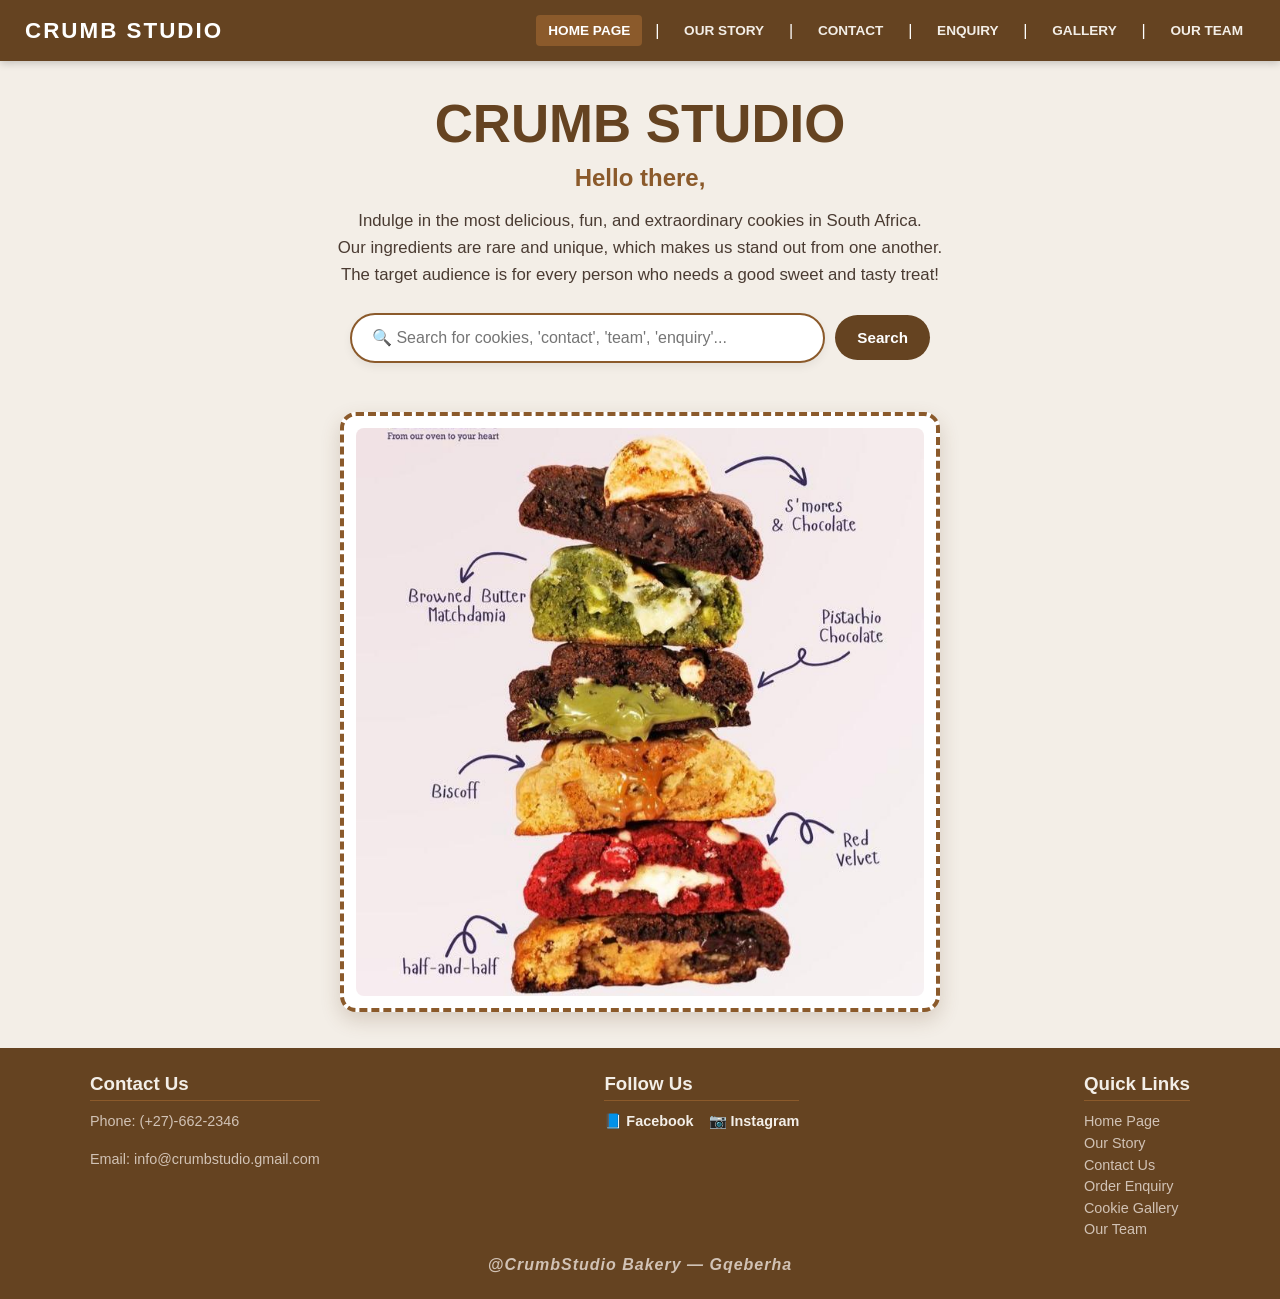
<file: index.html>
<!DOCTYPE html>
<html lang="en">
<head>
    <meta charset="UTF-8">
    <meta name="viewport" content="width=device-width, initial-scale=1.0">
    <title>PART 1 | Website | HOME PAGE</title>
    <link rel="stylesheet" href="./Assets/style.css">
    <link rel="icon" type="image/jpeg" href="./Assets/images/logo1.jpg">
</head>
<body class="home-page">
    <header class="site-header">
        <a href="index.html" class="header-brand-title">CRUMB STUDIO</a>
        
        <input type="checkbox" id="menu-toggle" class="menu-toggle">
        <label for="menu-toggle" class="hamburger-icon">
            <span></span><span></span><span></span>
        </label>
        
        <nav class="nav-menu">
            <a href="index.html" class="nav-link active">HOME PAGE</a> |
            <a href="Pages/about.html" class="nav-link">OUR STORY</a> |
            <a href="Pages/contact.html" class="nav-link">CONTACT</a> |
            <a href="Pages/enquiry.html" class="nav-link">ENQUIRY</a> |
            <a href="Pages/Gallery.html" class="nav-link">GALLERY</a> |
            <a href="Pages/team.html" class="nav-link">OUR TEAM</a>
        </nav>
    </header>

    <main class="main-content">
        <section class="hero-section">
            <div class="logo-text"><h1>CRUMB STUDIO</h1></div>
            <h2 class="hero-greeting">Hello there,</h2>
            <p class="hero-text">
                Indulge in the most delicious, fun, and extraordinary cookies in South Africa.<br>
                Our ingredients are rare and unique, which makes us stand out from one another.<br>
                The target audience is for every person who needs a good sweet and tasty treat!
            </p>

            <!-- Smart Universal Search Bar with Live Suggestions -->
            <div class="search-wrapper">
                <div class="hero-search-container">
                    <input 
                        type="text" 
                        id="heroSearchInput" 
                        placeholder="🔍 Search for cookies, 'contact', 'team', 'enquiry'..." 
                        oninput="handleLiveSearch()" 
                        onkeydown="if(event.key==='Enter') performSearch()"
                        autocomplete="off"
                    >
                    <button type="button" class="btn-hero-search" onclick="performSearch()">Search</button>
                </div>
                <!-- Dropdown Search Options List -->
                <div id="searchDropdown" class="search-dropdown"></div>
            </div>

            <div class="hero-image">
                <img src="./Assets/images/picture1.jpg" alt="Crumb Studio Cookie Selection">
            </div>
        </section>
    </main>

    <footer class="site-footer">
        <div class="footer-container">
            <div class="footer-block">
                <h3>Contact Us</h3>
                <p>Phone: <a href="tel:+276622346">(+27)-662-2346</a></p>
                <p>Email: <a href="mailto:info@crumbstudio.gmail.com">info@crumbstudio.gmail.com</a></p>
            </div>
            <div class="footer-block">
                <h3>Follow Us</h3>
                <div class="footer-socials">
                    <a href="https://facebook.com" target="_blank">📘 Facebook</a>
                    <a href="https://instagram.com" target="_blank">📷 Instagram</a>
                </div>
            </div>
            <div class="footer-block">
                <h3>Quick Links</h3>
                <ul class="footer-links">
                    <li><a href="index.html">Home Page</a></li>
                    <li><a href="Pages/about.html">Our Story</a></li>
                    <li><a href="Pages/contact.html">Contact Us</a></li>
                    <li><a href="Pages/enquiry.html">Order Enquiry</a></li>
                    <li><a href="Pages/Gallery.html">Cookie Gallery</a></li>
                    <li><a href="Pages/team.html">Our Team</a></li>
                </ul>
            </div>
        </div>
        <div class="footer-handle">
            @CrumbStudio Bakery — Gqeberha
        </div>
    </footer>

    <script>
        // List of searchable site options and cookies
        const searchOptions = [
            // Page Destinations
            { name: "Contact Us (Get in touch / Details)", url: "Pages/contact.html", type: "Page" },
            { name: "Our Team (Staff & Leadership)", url: "Pages/team.html", type: "Page" },
            { name: "Our Story (About Crumb Studio)", url: "Pages/about.html", type: "Page" },
            { name: "Order Enquiry (Custom & Catering)", url: "Pages/enquiry.html", type: "Page" },
            { name: "Cookie Gallery (Browse All Treats)", url: "Pages/Gallery.html", type: "Page" },
            
            // Popular Cookie Items
            { name: "S'mores & Chocolate Cookie", url: "Pages/Gallery.html?search=S'mores", type: "Cookie" },
            { name: "Browned Butter Macadamia Cookie", url: "Pages/Gallery.html?search=Macadamia", type: "Cookie" },
            { name: "Red Velvet Cream Cookie", url: "Pages/Gallery.html?search=Red%20Velvet", type: "Cookie" },
            { name: "Pistachio Dark Chocolate Cookie", url: "Pages/Gallery.html?search=Pistachio", type: "Cookie" },
            { name: "Biscoff Lotus Fudge Cookie", url: "Pages/Gallery.html?search=Biscoff", type: "Cookie" },
            { name: "Nutella Stuffed Bomb Cookie", url: "Pages/Gallery.html?search=Nutella", type: "Cookie" },
            { name: "Macaron Special", url: "Pages/Gallery.html?search=Macaron", type: "Cookie" },
            { name: "Pig Cookies", url: "Pages/Gallery.html?search=Pig", type: "Cookie" }
        ];

        function handleLiveSearch() {
            const query = document.getElementById('heroSearchInput').value.trim().toLowerCase();
            const dropdown = document.getElementById('searchDropdown');
            dropdown.innerHTML = "";

            if (query.length === 0) {
                dropdown.style.display = "none";
                return;
            }

            // Filter options matching the search input
            const matches = searchOptions.filter(item => 
                item.name.toLowerCase().includes(query)
            );

            if (matches.length > 0) {
                matches.forEach(item => {
                    const optionDiv = document.createElement('div');
                    optionDiv.className = 'dropdown-item';
                    optionDiv.innerHTML = `<span>${item.name}</span> <small class="item-tag">${item.type}</small>`;
                    optionDiv.onclick = () => {
                        window.location.href = item.url;
                    };
                    dropdown.appendChild(optionDiv);
                });
                dropdown.style.display = "block";
            } else {
                dropdown.style.display = "none";
            }
        }

        function performSearch() {
            const query = document.getElementById('heroSearchInput').value.trim().toLowerCase();
            if (!query) return;

            // Direct page shortcuts
            if (query.includes('contact')) {
                window.location.href = "Pages/contact.html";
            } else if (query.includes('team')) {
                window.location.href = "Pages/team.html";
            } else if (query.includes('story') || query.includes('about')) {
                window.location.href = "Pages/about.html";
            } else if (query.includes('enquiry') || query.includes('order')) {
                window.location.href = "Pages/enquiry.html";
            } else {
                window.location.href = "Pages/Gallery.html?search=" + encodeURIComponent(query);
            }
        }

        // Close dropdown when clicking outside
        document.addEventListener('click', (e) => {
            if (!e.target.closest('.search-wrapper')) {
                document.getElementById('searchDropdown').style.display = 'none';
            }
        });
    </script>
</body>
</html>
</file>
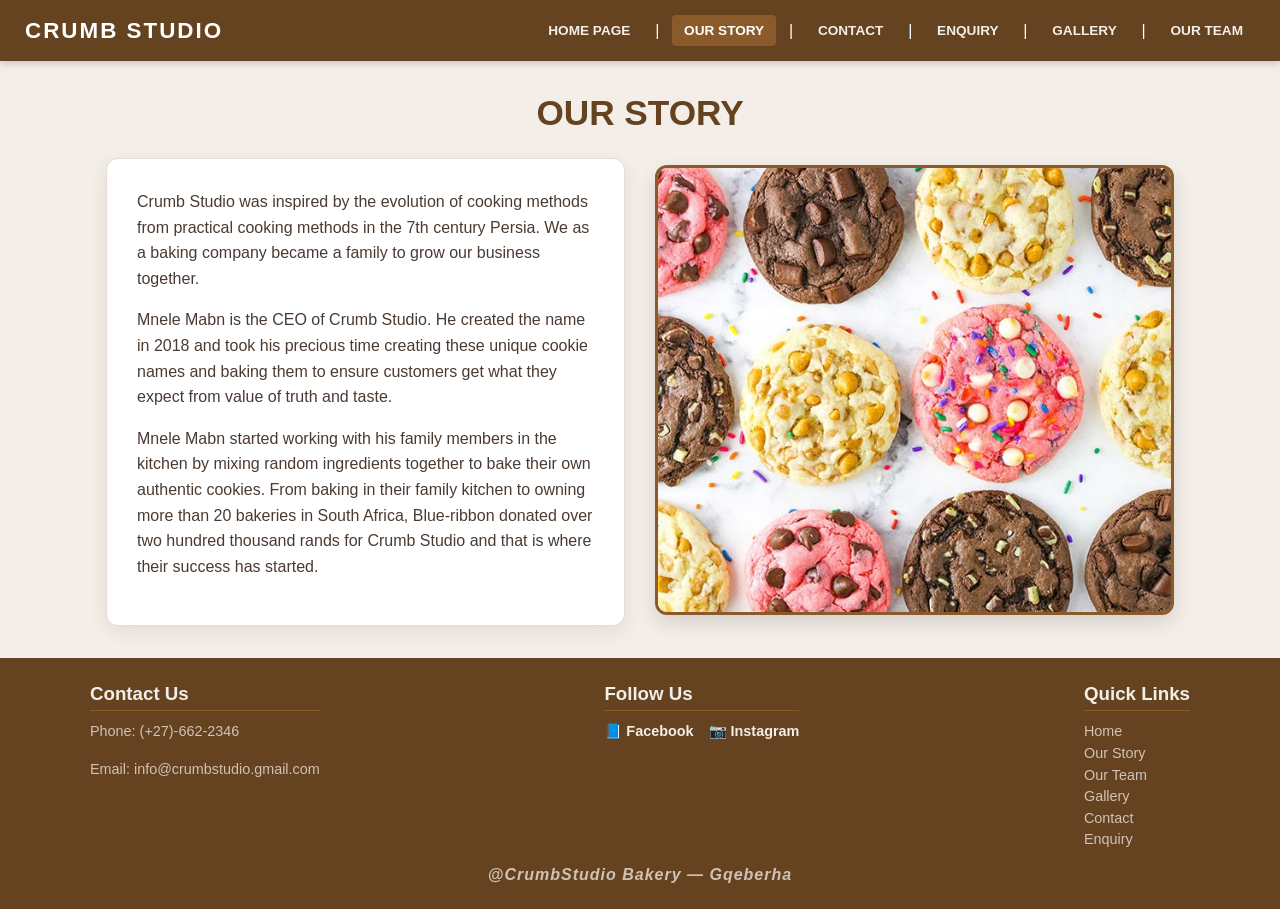
<file: Pages/about.html>
<!DOCTYPE html>
<html lang="en">
<head>
    <meta charset="UTF-8">
    <meta name="viewport" content="width=device-width, initial-scale=1.0">
    <title>OUR STORY | Crumb Studio</title>
    <link rel="stylesheet" href="../Assets/style.css">
    <link rel="icon" type="image/jpeg" href="../Assets/images/logo1.jpg">
</head>
<body class="home-page">
    <header class="site-header">
        <a href="../index.html" class="header-brand-title">CRUMB STUDIO</a>
        <input type="checkbox" id="menu-toggle" class="menu-toggle">
        <label for="menu-toggle" class="hamburger-icon">
            <span></span><span></span><span></span>
        </label>
        <nav class="nav-menu">
            <a href="../index.html" class="nav-link">HOME PAGE</a> |
            <a href="about.html" class="nav-link active">OUR STORY</a> |
            <a href="contact.html" class="nav-link">CONTACT</a> |
            <a href="enquiry.html" class="nav-link">ENQUIRY</a> |
            <a href="Gallery.html" class="nav-link">GALLERY</a> |
            <a href="team.html" class="nav-link">OUR TEAM</a>
        </nav>
    </header>

    <main class="main-content">
        <section class="hero-section">
            <h1 class="logo-text">OUR STORY</h1>
            
            <div class="story-layout">
                <div class="story-text-column">
                    <p>Crumb Studio was inspired by the evolution of cooking methods from practical cooking methods in the 7th century Persia. We as a baking company became a family to grow our business together.</p>
                    <p>Mnele Mabn is the CEO of Crumb Studio. He created the name in 2018 and took his precious time creating these unique cookie names and baking them to ensure customers get what they expect from value of truth and taste.</p>
                    <p>Mnele Mabn started working with his family members in the kitchen by mixing random ingredients together to bake their own authentic cookies. From baking in their family kitchen to owning more than 20 bakeries in South Africa, Blue-ribbon donated over two hundred thousand rands for Crumb Studio and that is where their success has started.</p>
                </div>
                <div class="story-image-column">
                    <img src="../Assets/images/31.jpg" alt="Crumb Studio Cookies Story">
                </div>
            </div>
        </section>
    </main>

    <footer class="site-footer">
        <div class="footer-container">
            <div class="footer-block">
                <h3>Contact Us</h3>
                <p>Phone: <a href="tel:+276622346">(+27)-662-2346</a></p>
                <p>Email: <a href="mailto:info@crumbstudio.gmail.com">info@crumbstudio.gmail.com</a></p>
            </div>
            <div class="footer-block">
                <h3>Follow Us</h3>
                <div class="footer-socials">
                    <a href="https://facebook.com" target="_blank">📘 Facebook</a>
                    <a href="https://instagram.com" target="_blank">📷 Instagram</a>
                </div>
            </div>
            <div class="footer-block">
                <h3>Quick Links</h3>
                <ul class="footer-links">
                    <li><a href="../index.html">Home</a></li>
                    <li><a href="about.html">Our Story</a></li>
                    <li><a href="team.html">Our Team</a></li>
                       <li><a href="Gallery.html">Gallery</a></li>
                    <li><a href="contact.html">Contact</a></li>
                    <li><a href="enquiry.html">Enquiry</a></li>
                </ul>
            </div>
        </div>
        <div class="footer-handle">
            @CrumbStudio Bakery — Gqeberha
        </div>
    </footer>
</body>
</html>
</file>
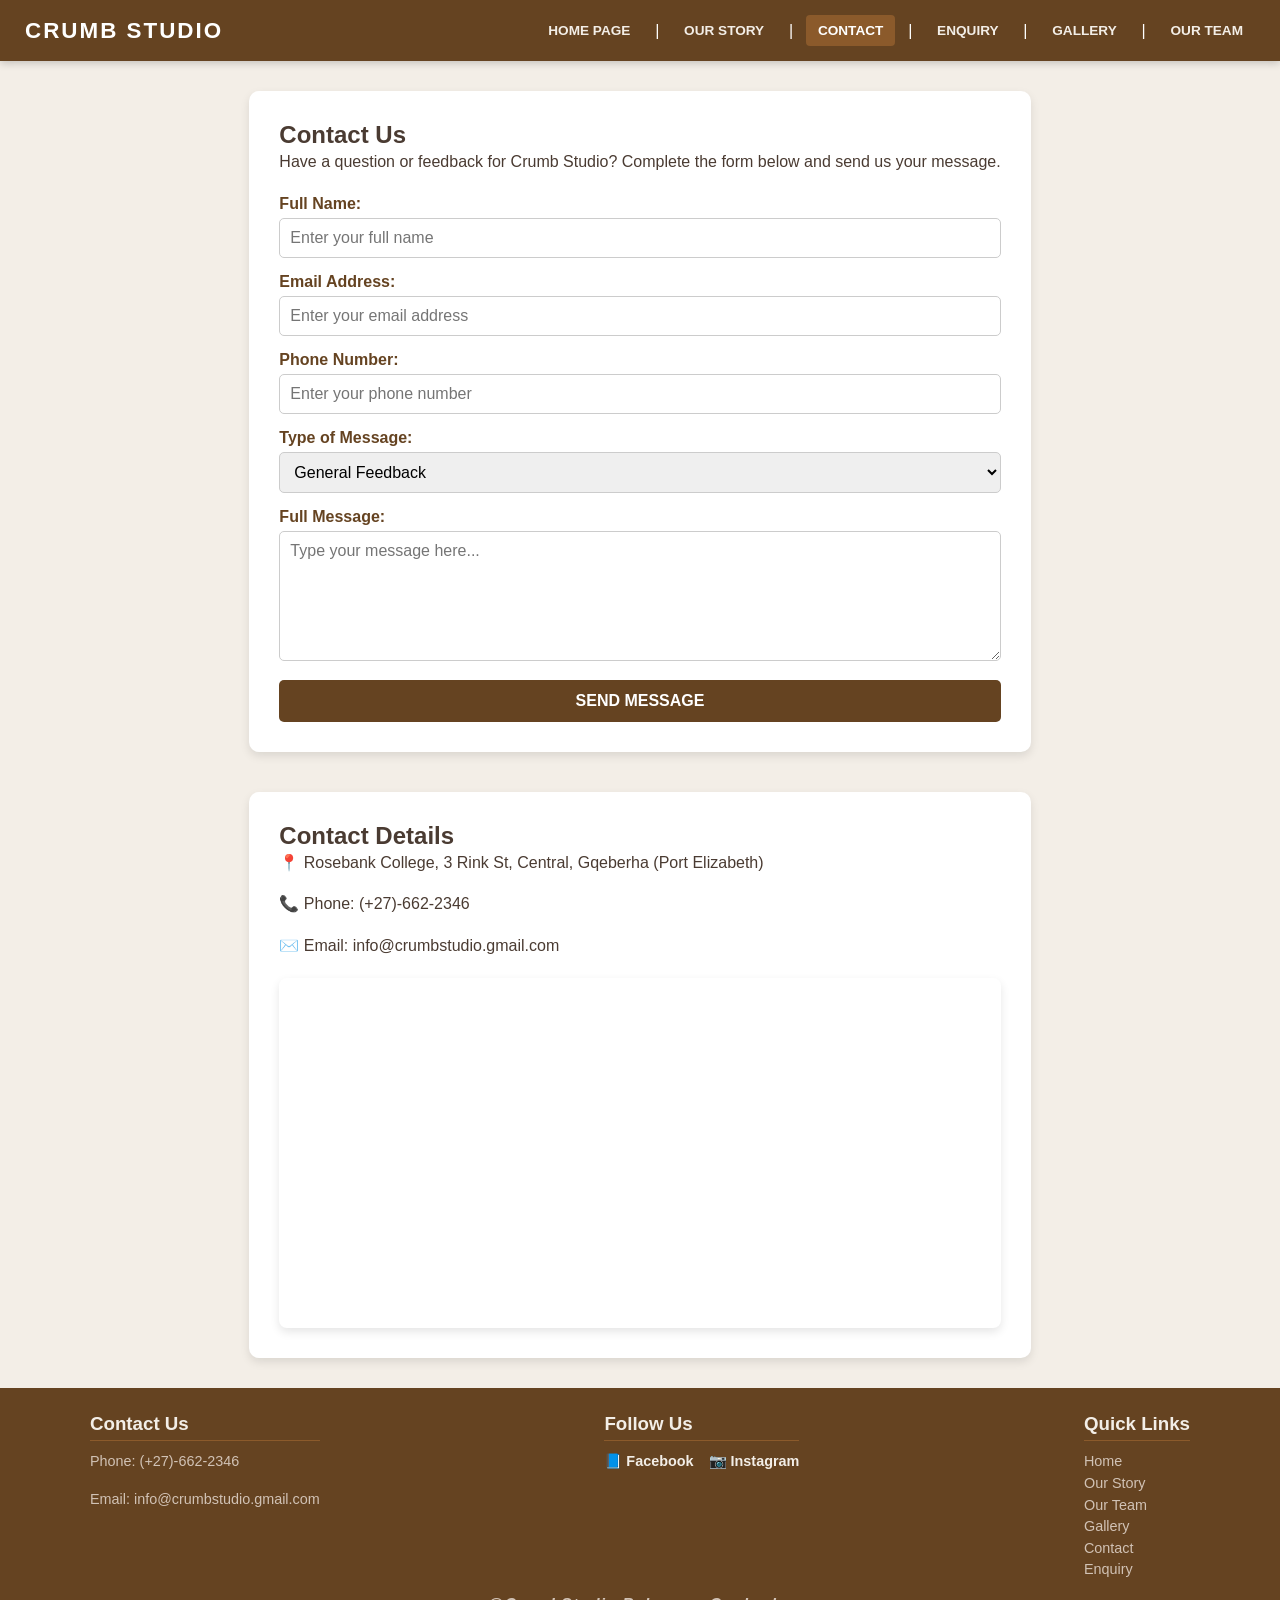
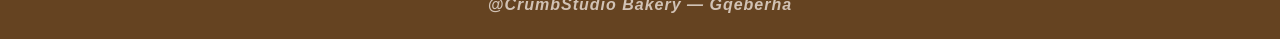
<file: Pages/contact.html>
<!DOCTYPE html>
<html lang="en">
<head>
    <meta charset="UTF-8">
    <meta name="viewport" content="width=device-width, initial-scale=1.0">
    <title>CONTACT US | Crumb Studio</title>
    <link rel="stylesheet" href="../Assets/style.css">
    <link rel="icon" type="image/jpeg" href="../Assets/images/logo1.jpg">
</head>
<body class="home-page">
    <header class="site-header">
        <a href="../index.html" class="header-brand-title">CRUMB STUDIO</a>
        <input type="checkbox" id="menu-toggle" class="menu-toggle">
        <label for="menu-toggle" class="hamburger-icon">
            <span></span><span></span><span></span>
        </label>
        <nav class="nav-menu">
            <a href="../index.html" class="nav-link">HOME PAGE</a> |
            <a href="about.html" class="nav-link">OUR STORY</a> |
            <a href="contact.html" class="nav-link active">CONTACT</a> |
            <a href="enquiry.html" class="nav-link">ENQUIRY</a> |
            <a href="Gallery.html" class="nav-link">GALLERY</a> |
            <a href="team.html" class="nav-link">OUR TEAM</a>
        </nav>
    </header>

    <main class="form-container">
        <section class="contact-form-section">
            <h1>Contact Us</h1>
            <p style="margin-bottom: 20px;">Have a question or feedback for Crumb Studio? Complete the form below and send us your message.</p>
            
            <form class="contact-form" onsubmit="handleContactSubmit(event)">
                <label for="name">Full Name:</label>
                <input type="text" id="name" required placeholder="Enter your full name">

                <label for="email">Email Address:</label>
                <input type="email" id="email" required placeholder="Enter your email address">

                <label for="phone">Phone Number:</label>
                <input type="tel" id="phone" required placeholder="Enter your phone number">

                <label for="message-type">Type of Message:</label>
                <select id="message-type" required>
                    <option value="General Feedback">General Feedback</option>
                    <option value="Customer Support">Customer Support</option>
                    <option value="Suggestion">Suggestion</option>
                    <option value="Other">Other</option>
                </select>

                <label for="message">Full Message:</label>
                <textarea id="message" rows="6" required placeholder="Type your message here..."></textarea>

                <button type="submit">SEND MESSAGE</button>
            </form>
        </section>

        <section class="contact-info">
            <h1>Contact Details</h1>
            <div class="contact-details" style="line-height: 1.8;">
                <p>📍 Rosebank College, 3 Rink St, Central, Gqeberha (Port Elizabeth)</p>
                <p>📞 Phone: (+27)-662-2346</p>
                <p>✉️ Email: info@crumbstudio.gmail.com</p>
            </div>
            
            <div class="map-container">
                <iframe src="https://www.google.com/maps/embed?pb=!1m18!1m12!1m3!1d3309.0876773139885!2d25.608998375989348!3d-33.964585873190124!2m3!1f0!2f0!3f0!3m2!1i1024!2i768!4f13.1!3m3!1m2!1s0x1e7ad33735a91eb3%3A0x795aef23248c11e1!2sRosebank%20College%20Port%20Elizabeth!5e0!3m2!1sen!2sza!4v1789569229043!5m2!1sen!2sza" loading="lazy"></iframe>
            </div>
        </section>
    </main>

    <!-- Confirmation Modal -->
    <div id="messageModal" class="modal-overlay">
        <div class="modal-box">
            <h2>Confirm & Send Message</h2>
            <p>Here is a preview of your message:</p>
            <div id="modalPreview" class="modal-preview-text"></div>
            <p style="font-size: 0.9rem; margin-top: 10px;">Would you like to approve and exit this website to open Gmail?</p>
            <div class="modal-actions">
                <button class="btn-modal-primary" onclick="proceedToGmail()">Yes, Open Gmail</button>
                <button class="btn-modal-secondary" onclick="closeModal()">Cancel</button>
            </div>
        </div>
    </div>

    <footer class="site-footer">
        <div class="footer-container">
            <div class="footer-block">
                <h3>Contact Us</h3>
                <p>Phone: <a href="tel:+276622346">(+27)-662-2346</a></p>
                <p>Email: <a href="mailto:info@crumbstudio.gmail.com">info@crumbstudio.gmail.com</a></p>
            </div>
            <div class="footer-block">
                <h3>Follow Us</h3>
                <div class="footer-socials">
                    <a href="https://facebook.com" target="_blank">📘 Facebook</a>
                    <a href="https://instagram.com" target="_blank">📷 Instagram</a>
                </div>
            </div>
            <div class="footer-block">
                <h3>Quick Links</h3>
                <ul class="footer-links">
                    <li><a href="../index.html">Home</a></li>
                    <li><a href="about.html">Our Story</a></li>
                    <li><a href="team.html">Our Team</a></li>
                       <li><a href="Gallery.html">Gallery</a></li>
                    <li><a href="contact.html">Contact</a></li>
                    <li><a href="enquiry.html">Enquiry</a></li>
                </ul>
            </div>
        </div>
        <div class="footer-handle">
            @CrumbStudio Bakery — Gqeberha
        </div>
    </footer>

    <script>
        let pendingMailto = "";

        function handleContactSubmit(event) {
            event.preventDefault();
            const name = document.getElementById('name').value;
            const email = document.getElementById('email').value;
            const phone = document.getElementById('phone').value;
            const type = document.getElementById('message-type').value;
            const msg = document.getElementById('message').value;

            const previewText = `From: ${name} (${email})\nPhone: ${phone}\nType: ${type}\n\nMessage:\n${msg}`;
            document.getElementById('modalPreview').innerText = previewText;

            const subject = encodeURIComponent(`Contact Form [${type}]: ${name}`);
            const body = encodeURIComponent(previewText);
            pendingMailto = `mailto:info@crumbstudio.gmail.com?subject=${subject}&body=${body}`;

            document.getElementById('messageModal').classList.add('active');
        }

        function proceedToGmail() {
            window.location.href = pendingMailto;
            closeModal();
        }

        function closeModal() {
            document.getElementById('messageModal').classList.remove('active');
        }
    </script>
</body>
</html>
</file>
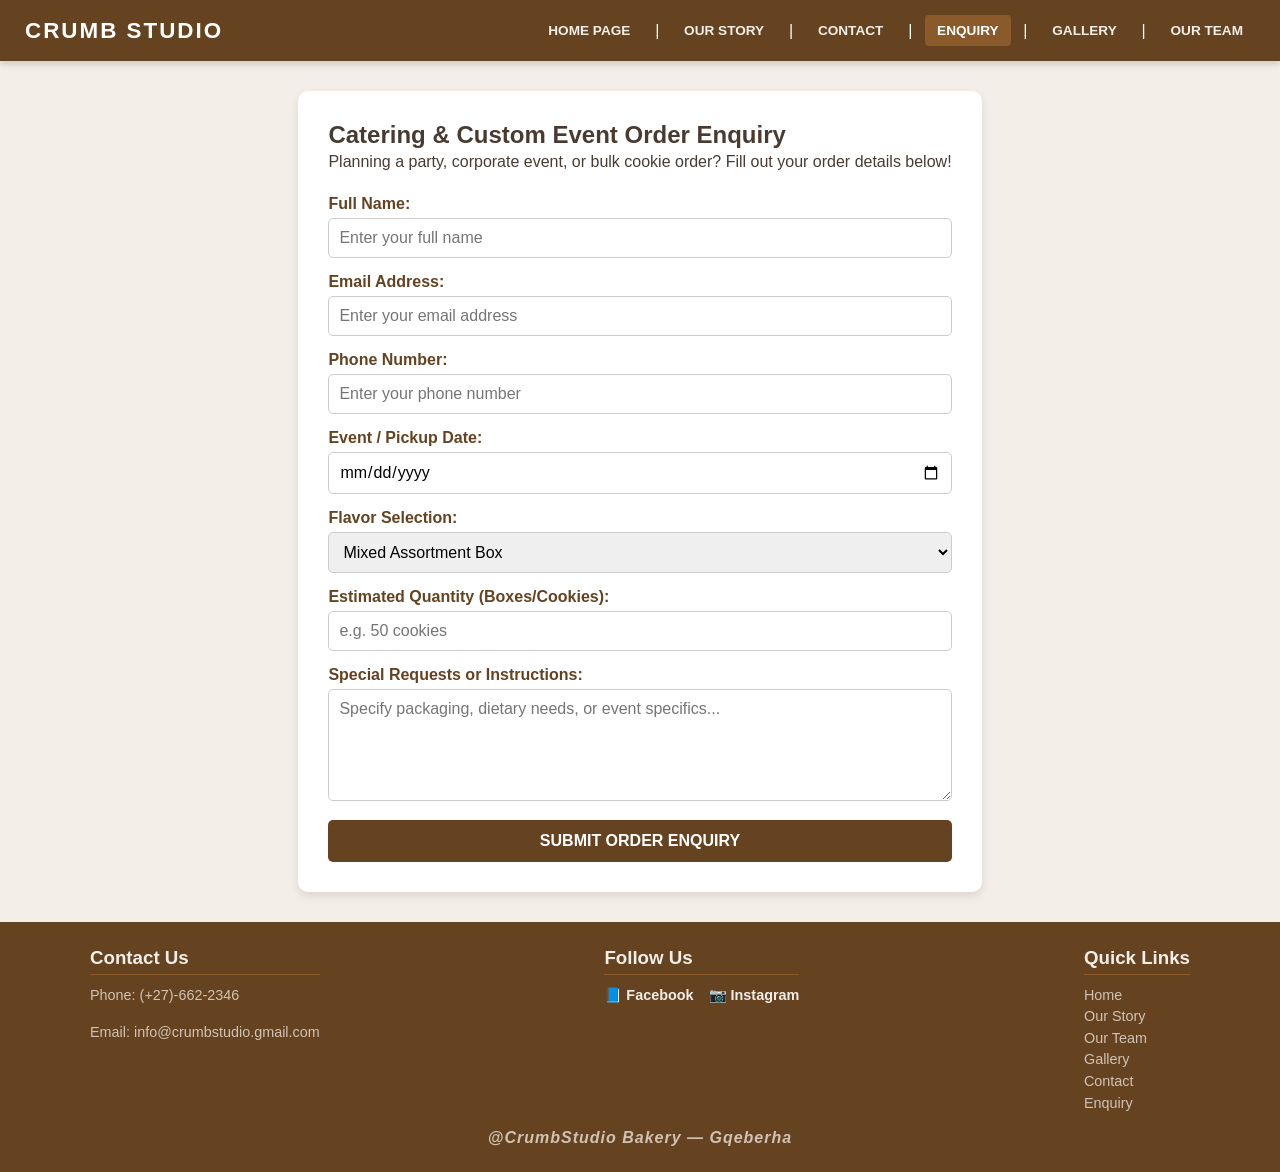
<file: Pages/enquiry.html>
<!DOCTYPE html>
<html lang="en">
<head>
    <meta charset="UTF-8">
    <meta name="viewport" content="width=device-width, initial-scale=1.0">
    <title>ORDER ENQUIRY | Crumb Studio</title>
    <link rel="stylesheet" href="../Assets/style.css">
    <link rel="icon" type="image/jpeg" href="../Assets/images/logo1.jpg">
</head>
<body class="home-page">
    <header class="site-header">
        <a href="../index.html" class="header-brand-title">CRUMB STUDIO</a>
        <input type="checkbox" id="menu-toggle" class="menu-toggle">
        <label for="menu-toggle" class="hamburger-icon">
            <span></span><span></span><span></span>
        </label>
        <nav class="nav-menu">
            <a href="../index.html" class="nav-link">HOME PAGE</a> |
            <a href="about.html" class="nav-link">OUR STORY</a> |
            <a href="contact.html" class="nav-link">CONTACT</a> |
            <a href="enquiry.html" class="nav-link active">ENQUIRY</a> |
            <a href="Gallery.html" class="nav-link">GALLERY</a> |
            <a href="team.html" class="nav-link">OUR TEAM</a>
        </nav>
    </header>

    <main class="form-container">
        <section class="contact-form-section">
            <h1>Catering & Custom Event Order Enquiry</h1>
            <p style="margin-bottom: 20px;">Planning a party, corporate event, or bulk cookie order? Fill out your order details below!</p>
            
            <form class="enquiry-form" onsubmit="handleEnquirySubmit(event)">
                <label for="enq-name">Full Name:</label>
                <input type="text" id="enq-name" required placeholder="Enter your full name">

                <label for="enq-email">Email Address:</label>
                <input type="email" id="enq-email" required placeholder="Enter your email address">

                <label for="enq-phone">Phone Number:</label>
                <input type="tel" id="enq-phone" required placeholder="Enter your phone number">

                <label for="event-date">Event / Pickup Date:</label>
                <input type="date" id="event-date" required>

                <label for="cookie-flavor">Flavor Selection:</label>
                <select id="cookie-flavor" required>
                    <option value="Mixed Assortment Box">Mixed Assortment Box</option>
                    <option value="S'mores & Chocolate">S'mores & Chocolate</option>
                    <option value="Nutella Stuffed Bomb">Nutella Stuffed Bomb</option>
                    <option value="Red Velvet Cream">Red Velvet Cream</option>
                    <option value="Custom Flavor Request">Custom Flavor Request</option>
                </select>

                <label for="estimated-qty">Estimated Quantity (Boxes/Cookies):</label>
                <input type="number" id="estimated-qty" min="1" required placeholder="e.g. 50 cookies">

                <label for="enq-details">Special Requests or Instructions:</label>
                <textarea id="enq-details" rows="5" placeholder="Specify packaging, dietary needs, or event specifics..."></textarea>

                <button type="submit">SUBMIT ORDER ENQUIRY</button>
            </form>
        </section>
    </main>

    <!-- Confirmation Modal -->
    <div id="enquiryModal" class="modal-overlay">
        <div class="modal-box">
            <h2>Confirm Order Enquiry</h2>
            <p>Review your enquiry details below:</p>
            <div id="enquiryPreview" class="modal-preview-text"></div>
            <p style="font-size: 0.9rem; margin-top: 10px;">Would you like to approve and exit to Gmail to complete your enquiry?</p>
            <div class="modal-actions">
                <button class="btn-modal-primary" onclick="proceedEnquiryGmail()">Yes, Open Gmail</button>
                <button class="btn-modal-secondary" onclick="closeEnquiryModal()">Cancel</button>
            </div>
        </div>
    </div>

    <footer class="site-footer">
        <div class="footer-container">
            <div class="footer-block">
                <h3>Contact Us</h3>
                <p>Phone: <a href="tel:+276622346">(+27)-662-2346</a></p>
                <p>Email: <a href="mailto:info@crumbstudio.gmail.com">info@crumbstudio.gmail.com</a></p>
            </div>
            <div class="footer-block">
                <h3>Follow Us</h3>
                <div class="footer-socials">
                    <a href="https://facebook.com" target="_blank">📘 Facebook</a>
                    <a href="https://instagram.com" target="_blank">📷 Instagram</a>
                </div>
            </div>
            <div class="footer-block">
                <h3>Quick Links</h3>
                <ul class="footer-links">
                    <li><a href="../index.html">Home</a></li>
                    <li><a href="about.html">Our Story</a></li>
                    <li><a href="team.html">Our Team</a></li>
                       <li><a href="Gallery.html">Gallery</a></li>
                    <li><a href="contact.html">Contact</a></li>
                    <li><a href="enquiry.html">Enquiry</a></li>
                </ul>
            </div>
        </div>
        <div class="footer-handle">
            @CrumbStudio Bakery — Gqeberha
        </div>
    </footer>

    <script>
        let pendingEnquiryMailto = "";

        function handleEnquirySubmit(event) {
            event.preventDefault();
            const name = document.getElementById('enq-name').value;
            const email = document.getElementById('enq-email').value;
            const phone = document.getElementById('enq-phone').value;
            const date = document.getElementById('event-date').value;
            const flavor = document.getElementById('cookie-flavor').value;
            const qty = document.getElementById('estimated-qty').value;
            const details = document.getElementById('enq-details').value;

            const previewText = `Event Order Enquiry:\nName: ${name} (${email})\nPhone: ${phone}\nEvent Date: ${date}\nSelected Flavor: ${flavor}\nQuantity: ${qty}\n\nAdditional Notes:\n${details}`;
            document.getElementById('enquiryPreview').innerText = previewText;

            const subject = encodeURIComponent(`Order Enquiry from ${name} (${date})`);
            const body = encodeURIComponent(previewText);
            pendingEnquiryMailto = `mailto:info@crumbstudio.gmail.com?subject=${subject}&body=${body}`;

            document.getElementById('enquiryModal').classList.add('active');
        }

        function proceedEnquiryGmail() {
            window.location.href = pendingEnquiryMailto;
            closeEnquiryModal();
        }

        function closeEnquiryModal() {
            document.getElementById('enquiryModal').classList.remove('active');
        }
    </script>
</body>
</html>
</file>
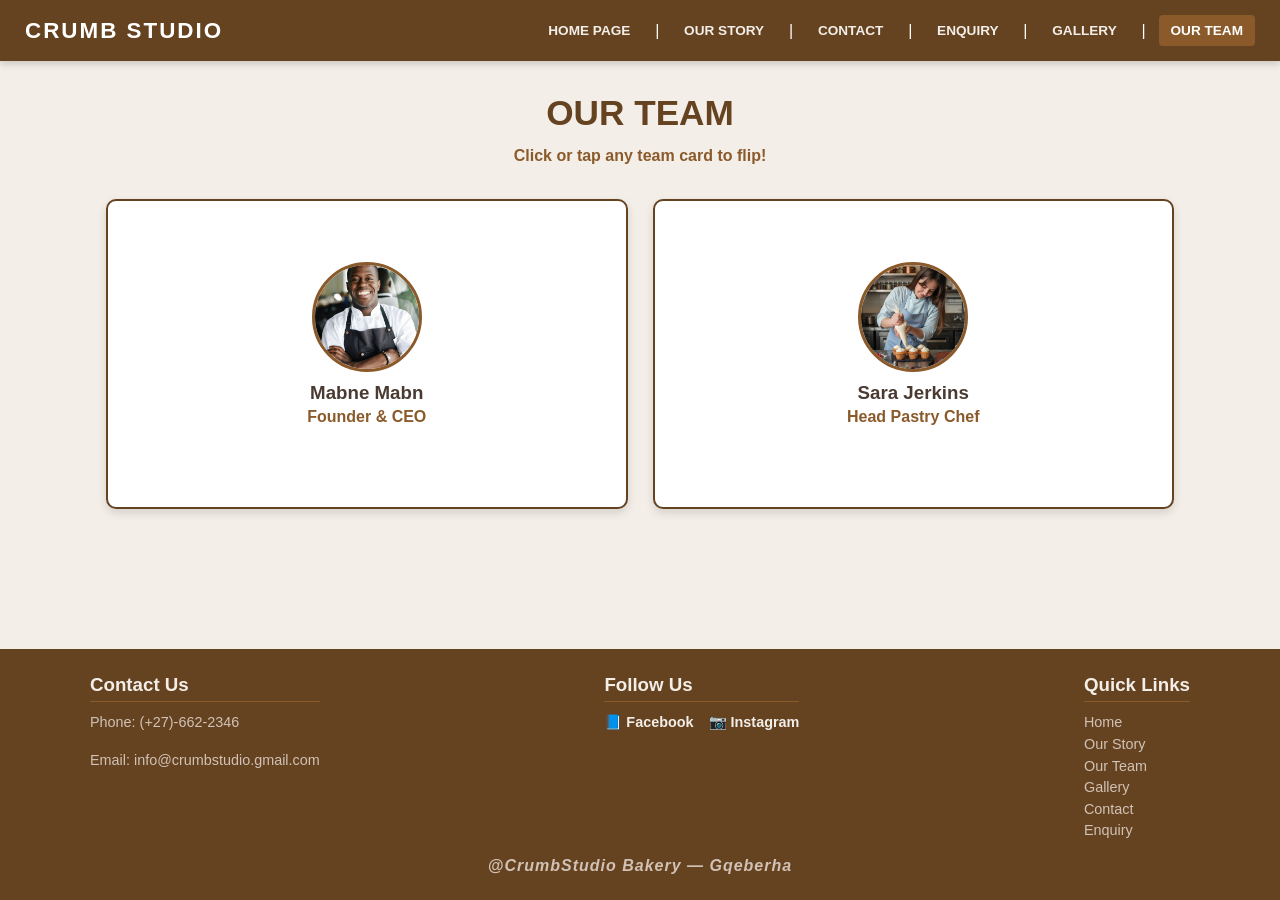
<file: Pages/team.html>
<!DOCTYPE html>
<html lang="en">
<head>
    <meta charset="UTF-8">
    <meta name="viewport" content="width=device-width, initial-scale=1.0">
    <title>OUR TEAM | Crumb Studio</title>
    <link rel="stylesheet" href="../Assets/style.css">
    <link rel="icon" type="image/jpeg" href="../Assets/images/logo1.jpg">
</head>
<body class="home-page">
    <header class="site-header">
        <a href="../index.html" class="header-brand-title">CRUMB STUDIO</a>
        <input type="checkbox" id="menu-toggle" class="menu-toggle">
        <label for="menu-toggle" class="hamburger-icon">
            <span></span><span></span><span></span>
        </label>
        <nav class="nav-menu">
            <a href="../index.html" class="nav-link">HOME PAGE</a> |
            <a href="about.html" class="nav-link">OUR STORY</a> |
            <a href="contact.html" class="nav-link">CONTACT</a> |
            <a href="enquiry.html" class="nav-link">ENQUIRY</a> |
            <a href="Gallery.html" class="nav-link">GALLERY</a> |
            <a href="team.html" class="nav-link active">OUR TEAM</a>
        </nav>
    </header>

    <main class="main-content">
        <section class="hero-section">
            <h1 class="logo-text">OUR TEAM</h1>
            <p class="hero-greeting">Click or tap any team card to flip!</p>

            <div class="team-grid">
                <div class="flip-card" onclick="this.classList.toggle('flipped')">
                    <div class="flip-card-inner">
                        <div class="flip-card-front">
                            <img src="../Assets/images/Team2.jpg" alt="Mabne Mabn">
                            <h3>Mabne Mabn</h3>
                            <p style="color: #8b5a2b; font-weight: bold;">Founder & CEO</p>
                        </div>
                        <div class="flip-card-back">
                            <h3>Mabne Mabn</h3>
                            <p>Founded Crumb Studio in 2018 in his family kitchen. Today he leads over 20 bakery branches across South Africa with a passion for handcrafted recipes.</p>
                        </div>
                    </div>
                </div>

                <div class="flip-card" onclick="this.classList.toggle('flipped')">
                    <div class="flip-card-inner">
                        <div class="flip-card-front">
                            <img src="../Assets/images/Team1.jpg" alt="Sara Jerkins">
                            <h3>Sara Jerkins</h3>
                            <p style="color: #8b5a2b; font-weight: bold;">Head Pastry Chef</p>
                        </div>
                        <div class="flip-card-back">
                            <h3>Sara Jerkins</h3>
                            <p>Formulates signature gourmet doughs and unique seasonal flavor pairings for all Crumb Studio branches.</p>
                        </div>
                    </div>
                </div>
            </div>
        </section>
    </main>

    <footer class="site-footer">
        <div class="footer-container">
            <div class="footer-block">
                <h3>Contact Us</h3>
                <p>Phone: <a href="tel:+276622346">(+27)-662-2346</a></p>
                <p>Email: <a href="mailto:info@crumbstudio.gmail.com">info@crumbstudio.gmail.com</a></p>
            </div>
            <div class="footer-block">
                <h3>Follow Us</h3>
                <div class="footer-socials">
                    <a href="https://facebook.com" target="_blank">📘 Facebook</a>
                    <a href="https://instagram.com" target="_blank">📷 Instagram</a>
                </div>
            </div>
            <div class="footer-block">
                <h3>Quick Links</h3>
                <ul class="footer-links">
                    <li><a href="../index.html">Home</a></li>
                    <li><a href="about.html">Our Story</a></li>
                    <li><a href="team.html">Our Team</a></li>
                    <li><a href="Gallery.html">Gallery</a></li>
                    <li><a href="contact.html">Contact</a></li>
                    <li><a href="enquiry.html">Enquiry</a></li>
                </ul>
            </div>
        </div>
        <div class="footer-handle">
            @CrumbStudio Bakery — Gqeberha
        </div>
    </footer>
</body>
</html>
</file>
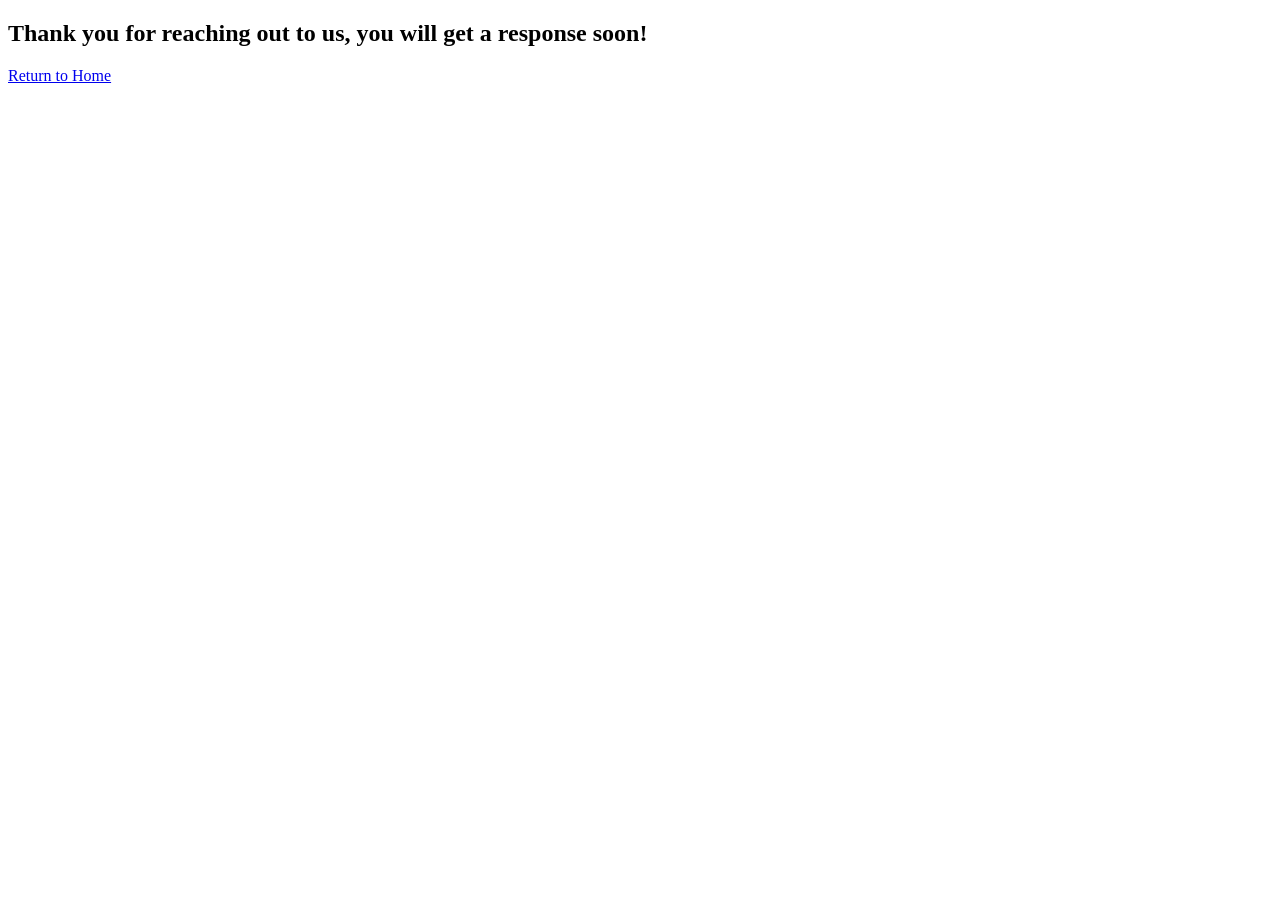
<file: Pages/thank-you.html>
<!DOCTYPE html>
<html lang="en">
<head>
    <meta charset="UTF-8">
    <meta name="viewport" content="width=device-width, initial-scale=1.0">
    <title>Document</title>
</head>
<body>
    <div class="form-card">
    <h2>Thank you for reaching out to us, you will get a response soon!</h2>
    <a href="index.html" class="submit-btn">Return to Home</a>
    </div>
</body>
</html>
</file>
<file: Assets/style.css>
/* ==========================================
   1. CORE VARIABLES & RESETS
   ================================---------- */
:root {
    --bg-color: #f3eee7;
    --primary-color: #654321;
    --accent-color: #8b5a2b;
    --text-color: #4a3b32;
    --white: #ffffff;
}

* {
    box-sizing: border-box;
    margin: 0;
    padding: 0;
    font-family: 'Segoe UI', Tahoma, Geneva, Verdana, sans-serif;
}

body {
    background-color: var(--bg-color);
    color: var(--text-color);
    display: flex;
    flex-direction: column;
    min-height: 100vh;
}

p {
    margin-bottom: 1rem;
    line-height: 1.6;
    font-size: 1rem;
    color: var(--text-color);
}

/* ==========================================
   2. HEADER & NAVIGATION
   ================================---------- */
.site-header {
    background-color: var(--primary-color);
    color: var(--white);
    padding: 15px 25px;
    display: flex;
    justify-content: space-between;
    align-items: center;
    box-shadow: 0 2px 8px rgba(0,0,0,0.2);
    position: relative;
}

.header-brand-title {
    font-size: 1.4rem;
    font-weight: 800;
    letter-spacing: 2px;
    color: var(--white);
    text-decoration: none;
}

.menu-toggle {
    display: none;
}

.hamburger-icon {
    display: none;
    flex-direction: column;
    justify-content: space-between;
    width: 28px;
    height: 20px;
    cursor: pointer;
}

.hamburger-icon span {
    display: block;
    height: 3px;
    width: 100%;
    background-color: var(--white);
    border-radius: 2px;
    transition: 0.3s;
}

.nav-menu {
    display: flex;
    align-items: center;
    gap: 0.8rem;
}

.nav-link {
    color: var(--bg-color);
    text-decoration: none;
    font-weight: 600;
    text-transform: uppercase;
    font-size: 0.85rem;
    padding: 8px 12px;
    border-radius: 4px;
    transition: 0.3s;
}

.nav-link:hover, .nav-link.active {
    background-color: var(--accent-color);
    color: var(--white);
}

/* Mobile Responsive Navigation */
@media screen and (max-width: 820px) {
    .hamburger-icon {
        display: flex;
    }

    .nav-menu {
        display: none;
        flex-direction: column;
        width: 100%;
        background-color: var(--primary-color);
        position: absolute;
        top: 60px;
        left: 0;
        padding: 20px;
        box-shadow: 0 4px 10px rgba(0,0,0,0.3);
        gap: 12px;
        text-align: center;
        z-index: 1000;
    }

    .menu-toggle:checked ~ .nav-menu {
        display: flex;
    }
}

/* ==========================================
   3. MAIN CONTENT & HERO SECTION
   ================================---------- */
.main-content {
    flex: 1;
    padding: 2rem 1rem;
    max-width: 1100px;
    margin: 0 auto;
    width: 100%;
}

.hero-section {
    text-align: center;
}

.logo-text {
    color: var(--primary-color);
    font-size: 2.2rem;
    margin-bottom: 10px;
}

.hero-greeting {
    color: var(--accent-color);
    margin-bottom: 1rem;
    font-weight: 600;
}

.hero-text {
    font-size: 1.05rem;
    color: var(--text-color);
    margin-bottom: 1.5rem;
    line-height: 1.6;
}

.hero-image {
    position: relative;
    padding: 12px;
    background: #ffffff;
    border: 4px dashed #8b5a2b;
    border-radius: 16px;
    box-shadow: 0 8px 20px rgba(101, 67, 33, 0.2);
    display: inline-block;
    max-width: 600px;
    margin: 1.5rem auto 0 auto;
}

.hero-image img {
    width: 100%;
    border-radius: 8px;
    display: block;
}

.divider {
    border: 0;
    height: 1px;
    background: #d1c2b5;
    margin: 20px 0;
}

/* ==========================================
   4. OUR STORY 2-COLUMN LAYOUT
   ================================---------- */
.story-layout {
    display: grid;
    grid-template-columns: 1fr 1fr;
    gap: 30px;
    align-items: center;
    margin-top: 25px;
}

.story-text-column {
    background: #ffffff;
    padding: 30px;
    border-radius: 12px;
    box-shadow: 0 6px 18px rgba(101, 67, 33, 0.1);
    border: 1px solid #e6dcd3;
    text-align: left;
}

.story-image-column img {
    width: 100%;
    height: 100%;
    max-height: 450px;
    object-fit: cover;
    border-radius: 12px;
    box-shadow: 0 8px 20px rgba(0,0,0,0.12);
    border: 3px solid var(--accent-color);
}

@media screen and (max-width: 768px) {
    .story-layout {
        grid-template-columns: 1fr;
    }
}

/* ==========================================
   5. GALLERY SEARCH & 2-COLUMN LARGER LAYOUT
   ================================---------- */
.gallery-search-container {
    margin: 20px auto;
    max-width: 500px;
}

.gallery-search-input {
    width: 100%;
    padding: 12px 18px;
    border: 2px solid var(--accent-color);
    border-radius: 25px;
    font-size: 1rem;
    outline: none;
    box-shadow: 0 2px 6px rgba(0,0,0,0.05);
}

.gallery-search-input:focus {
    border-color: var(--primary-color);
}

.menu-grid {
    display: grid;
    grid-template-columns: repeat(2, 1fr);
    gap: 30px;
    margin-top: 25px;
}

@media screen and (max-width: 700px) {
    .menu-grid {
        grid-template-columns: 1fr;
    }
}

.menu-card {
    background: #ffffff;
    border-radius: 12px;
    padding: 22px;
    text-align: center;
    box-shadow: 0 6px 15px rgba(0,0,0,0.08);
    display: flex;
    flex-direction: column;
    justify-content: space-between;
    transition: transform 0.3s ease, box-shadow 0.3s ease;
}

.menu-card:hover {
    transform: translateY(-5px);
    box-shadow: 0 12px 24px rgba(0,0,0,0.15);
}

.gallery-img-wrap {
    position: relative;
    cursor: pointer;
    overflow: hidden;
    border-radius: 10px;
    margin-bottom: 15px;
}

.menu-card img {
    width: 100%;
    height: 320px;
    object-fit: cover;
    border-radius: 10px;
    transition: transform 0.4s ease;
}

.gallery-img-wrap:hover img {
    transform: scale(1.05);
}

.gallery-zoom-badge {
    position: absolute;
    bottom: 10px;
    right: 10px;
    background: rgba(101, 67, 33, 0.85);
    color: #fff;
    font-size: 0.8rem;
    padding: 5px 10px;
    border-radius: 15px;
    pointer-events: none;
}

.menu-card h3 {
    color: var(--primary-color);
    margin: 8px 0 4px;
    font-size: 1.3rem;
}

.menu-card .price {
    font-size: 1.35rem;
    font-weight: bold;
    color: var(--accent-color);
    margin-bottom: 15px;
}

.quantity-control {
    display: flex;
    align-items: center;
    justify-content: center;
    gap: 10px;
    margin-bottom: 15px;
}

.quantity-control label {
    font-weight: bold;
    color: var(--primary-color);
}

.quantity-control input {
    width: 70px;
    padding: 6px;
    text-align: center;
    border: 1px solid #ccc;
    border-radius: 6px;
    font-size: 1rem;
    font-weight: bold;
}

.btn-order {
    background-color: var(--accent-color);
    color: var(--white);
    border: none;
    padding: 12px 16px;
    border-radius: 6px;
    cursor: pointer;
    font-weight: bold;
    width: 100%;
    font-size: 1rem;
    transition: 0.3s;
}

.btn-order:hover {
    background-color: var(--primary-color);
}

/* ==========================================
   6. LIGHTBOX MODAL
   ================================---------- */
.lightbox-modal {
    display: none;
    position: fixed;
    z-index: 2000;
    top: 0;
    left: 0;
    width: 100%;
    height: 100%;
    background-color: rgba(0, 0, 0, 0.9);
    justify-content: center;
    align-items: center;
    flex-direction: column;
}

.lightbox-modal.active {
    display: flex;
}

.lightbox-content {
    max-width: 85%;
    max-height: 80vh;
    border-radius: 8px;
    box-shadow: 0 0 25px rgba(255,255,255,0.2);
}

.lightbox-caption {
    color: var(--white);
    margin-top: 15px;
    font-size: 1.2rem;
    font-weight: bold;
}

.lightbox-close {
    position: absolute;
    top: 20px;
    right: 30px;
    color: #fff;
    font-size: 40px;
    font-weight: bold;
    cursor: pointer;
}

.lightbox-prev, .lightbox-next {
    position: absolute;
    top: 50%;
    transform: translateY(-50%);
    color: white;
    font-size: 35px;
    font-weight: bold;
    padding: 12px 18px;
    background: rgba(0,0,0,0.5);
    border-radius: 50%;
    cursor: pointer;
    user-select: none;
}

.lightbox-prev { left: 20px; }
.lightbox-next { right: 20px; }

/* ==========================================
   7. MODAL POPUPS (GMAIL EXIT APPROVAL)
   ================================---------- */
.modal-overlay {
    display: none;
    position: fixed;
    top: 0;
    left: 0;
    width: 100%;
    height: 100%;
    background: rgba(0,0,0,0.65);
    z-index: 3000;
    justify-content: center;
    align-items: center;
    padding: 20px;
}

.modal-overlay.active {
    display: flex;
}

.modal-box {
    background: #ffffff;
    width: 100%;
    max-width: 500px;
    padding: 28px;
    border-radius: 12px;
    box-shadow: 0 10px 30px rgba(0,0,0,0.3);
    text-align: center;
    border: 2px solid var(--accent-color);
}

.modal-box h2 {
    color: var(--primary-color);
    margin-bottom: 12px;
    font-size: 1.4rem;
}

.modal-preview-text {
    background: #fdfaf6;
    padding: 14px;
    border-radius: 8px;
    border: 1px solid #e8dec8;
    margin: 15px 0;
    font-size: 0.95rem;
    text-align: left;
    max-height: 180px;
    overflow-y: auto;
    white-space: pre-wrap;
    color: var(--text-color);
}

.modal-actions {
    display: flex;
    gap: 12px;
    margin-top: 20px;
}

.btn-modal-primary {
    background-color: var(--primary-color);
    color: white;
    border: none;
    padding: 10px 18px;
    border-radius: 6px;
    font-weight: bold;
    cursor: pointer;
    flex: 1;
}

.btn-modal-secondary {
    background-color: #ccc;
    color: #333;
    border: none;
    padding: 10px 18px;
    border-radius: 6px;
    font-weight: bold;
    cursor: pointer;
    flex: 1;
}

/* ==========================================
   8. 3D FLIP CARDS (OUR TEAM PAGE) - FIXED TEXT
   ================================---------- */
.team-grid {
    display: grid;
    grid-template-columns: repeat(auto-fit, minmax(260px, 1fr));
    gap: 25px;
    margin-top: 30px;
}

.flip-card {
    background-color: transparent;
    height: 310px;
    perspective: 1000px;
    cursor: pointer;
}

.flip-card-inner {
    position: relative;
    width: 100%;
    height: 100%;
    text-align: center;
    transition: transform 0.8s;
    transform-style: preserve-3d;
}

.flip-card.flipped .flip-card-inner {
    transform: rotateY(180deg);
}

.flip-card-front, .flip-card-back {
    position: absolute;
    width: 100%;
    height: 100%;
    backface-visibility: hidden;
    border-radius: 10px;
    padding: 20px;
    display: flex;
    flex-direction: column;
    justify-content: center;
    align-items: center;
    box-shadow: 0 4px 10px rgba(0,0,0,0.12);
}

.flip-card-front {
    background: var(--white);
    border: 2px solid var(--primary-color);
}

.flip-card-front img {
    width: 110px;
    height: 110px;
    border-radius: 50%;
    object-fit: cover;
    border: 3px solid var(--accent-color);
    margin-bottom: 10px;
}

.flip-card-back {
    background: var(--primary-color);
    color: #ffffff; /* Bright white text so it's fully readable */
    transform: rotateY(180deg);
}

.flip-card-back h3, 
.flip-card-back p {
    color: #ffffff; /* Explicitly ensure paragraphs & headings are white */
}

/* ==========================================
   9. FORMS & CONTACT / ENQUIRY LAYOUT
   ================================---------- */
.form-container {
    max-width: 1100px;
    margin: 30px auto;
    padding: 0 20px;
    display: flex;
    flex-direction: column;
    gap: 40px;
}

.contact-form-section, .contact-info {
    background: var(--white);
    padding: 30px;
    border-radius: 10px;
    box-shadow: 0 4px 10px rgba(0,0,0,0.1);
}

.contact-form label, .enquiry-form label {
    display: block;
    margin-bottom: 5px;
    font-weight: bold;
    color: var(--primary-color);
    text-align: left;
}

.contact-form input, 
.contact-form select, 
.contact-form textarea,
.enquiry-form input,
.enquiry-form select,
.enquiry-form textarea {
    width: 100%;
    padding: 10px;
    border: 1px solid #ccc;
    border-radius: 5px;
    font-size: 1rem;
    margin-bottom: 15px;
}

.contact-form button, .enquiry-form button {
    background-color: var(--primary-color);
    color: var(--white);
    border: none;
    padding: 12px;
    border-radius: 5px;
    width: 100%;
    font-size: 1rem;
    font-weight: bold;
    cursor: pointer;
    transition: 0.3s;
}

.contact-form button:hover, .enquiry-form button:hover {
    background-color: var(--accent-color);
}

.map-container {
    margin-top: 20px;
    border-radius: 8px;
    overflow: hidden;
    box-shadow: 0 4px 10px rgba(0,0,0,0.1);
    height: 350px;
}

.map-container iframe {
    width: 100%;
    height: 100%;
    border: 0;
}

/* ==========================================
   10. FOOTER STYLING
   ================================---------- */
.site-footer {
    background-color: var(--primary-color);
    color: var(--white);
    padding: 25px 20px;
    margin-top: auto;
}

.footer-container {
    max-width: 1100px;
    margin: 0 auto;
    display: flex;
    justify-content: space-between;
    flex-wrap: wrap;
    gap: 20px;
}

.footer-block h3 {
    margin-bottom: 10px;
    border-bottom: 1px solid var(--accent-color);
    padding-bottom: 5px;
    color: var(--bg-color);
}

.footer-block p, .footer-block a {
    color: #d1c2b5;
    text-decoration: none;
    font-size: 0.9rem;
    line-height: 1.5;
}

.footer-socials {
    display: flex;
    gap: 15px;
    align-items: center;
    margin-top: 10px;
}

.footer-socials a {
    color: var(--bg-color);
    text-decoration: none;
    font-weight: 600;
    font-size: 0.9rem;
    transition: 0.3s;
}

.footer-socials a:hover {
    color: #ffffff;
    text-decoration: underline;
}

.footer-links {
    list-style: none;
}

.footer-handle {
    text-align: center;
    margin-top: 15px;
    font-style: italic;
    font-weight: bold;
    color: #d1c2b5;
    letter-spacing: 1px;
}

/* ==========================================
   HERO SEARCH BAR STYLING
   ================================---------- */
.hero-search-container {
    display: flex;
    justify-content: center;
    align-items: center;
    gap: 10px;
    max-width: 600px;
    margin: 20px auto 25px auto;
    padding: 0 10px;
}

.hero-search-container input {
    flex: 1;
    padding: 14px 20px;
    border: 2px solid var(--accent-color);
    border-radius: 30px;
    font-size: 1rem;
    outline: none;
    box-shadow: 0 4px 10px rgba(0,0,0,0.06);
    background: #ffffff;
}

.hero-search-container input:focus {
    border-color: var(--primary-color);
}

.btn-hero-search {
    background-color: var(--primary-color);
    color: var(--white);
    border: none;
    padding: 14px 22px;
    border-radius: 30px;
    font-size: 0.95rem;
    font-weight: bold;
    cursor: pointer;
    transition: 0.3s;
    white-space: nowrap;
}

.btn-hero-search:hover {
    background-color: var(--accent-color);
}

@media screen and (max-width: 600px) {
    .hero-search-container {
        flex-direction: column;
    }
    .hero-search-container input,
    .btn-hero-search {
        width: 100%;
    }
}
/* ==========================================
   SMART SEARCH WRAPPER & DROPDOWN OPTIONS
   ================================---------- */
.search-wrapper {
    position: relative;
    max-width: 600px;
    margin: 20px auto 25px auto;
}

.hero-search-container {
    display: flex;
    justify-content: center;
    align-items: center;
    gap: 10px;
    padding: 0 10px;
}

.hero-search-container input {
    flex: 1;
    padding: 14px 20px;
    border: 2px solid var(--accent-color);
    border-radius: 30px;
    font-size: 1rem;
    outline: none;
    box-shadow: 0 4px 10px rgba(0,0,0,0.06);
    background: #ffffff;
}

.hero-search-container input:focus {
    border-color: var(--primary-color);
}

.btn-hero-search {
    background-color: var(--primary-color);
    color: var(--white);
    border: none;
    padding: 14px 22px;
    border-radius: 30px;
    font-size: 0.95rem;
    font-weight: bold;
    cursor: pointer;
    transition: 0.3s;
    white-space: nowrap;
}

.btn-hero-search:hover {
    background-color: var(--accent-color);
}

/* Dropdown Options List */
.search-dropdown {
    display: none;
    position: absolute;
    top: 100%;
    left: 10px;
    right: 10px;
    background: #ffffff;
    border: 2px solid var(--accent-color);
    border-radius: 12px;
    box-shadow: 0 8px 20px rgba(0,0,0,0.15);
    z-index: 2000;
    max-height: 250px;
    overflow-y: auto;
    margin-top: 5px;
}

.dropdown-item {
    padding: 12px 18px;
    display: flex;
    justify-content: space-between;
    align-items: center;
    cursor: pointer;
    border-bottom: 1px solid #f0e8df;
    text-align: left;
    font-weight: 600;
    color: var(--primary-color);
    transition: background 0.2s;
}

.dropdown-item:last-child {
    border-bottom: none;
}

.dropdown-item:hover {
    background-color: #f8f2eb;
}

.item-tag {
    background-color: var(--accent-color);
    color: #ffffff;
    padding: 3px 8px;
    border-radius: 10px;
    font-size: 0.75rem;
    font-weight: normal;
}
</file>
